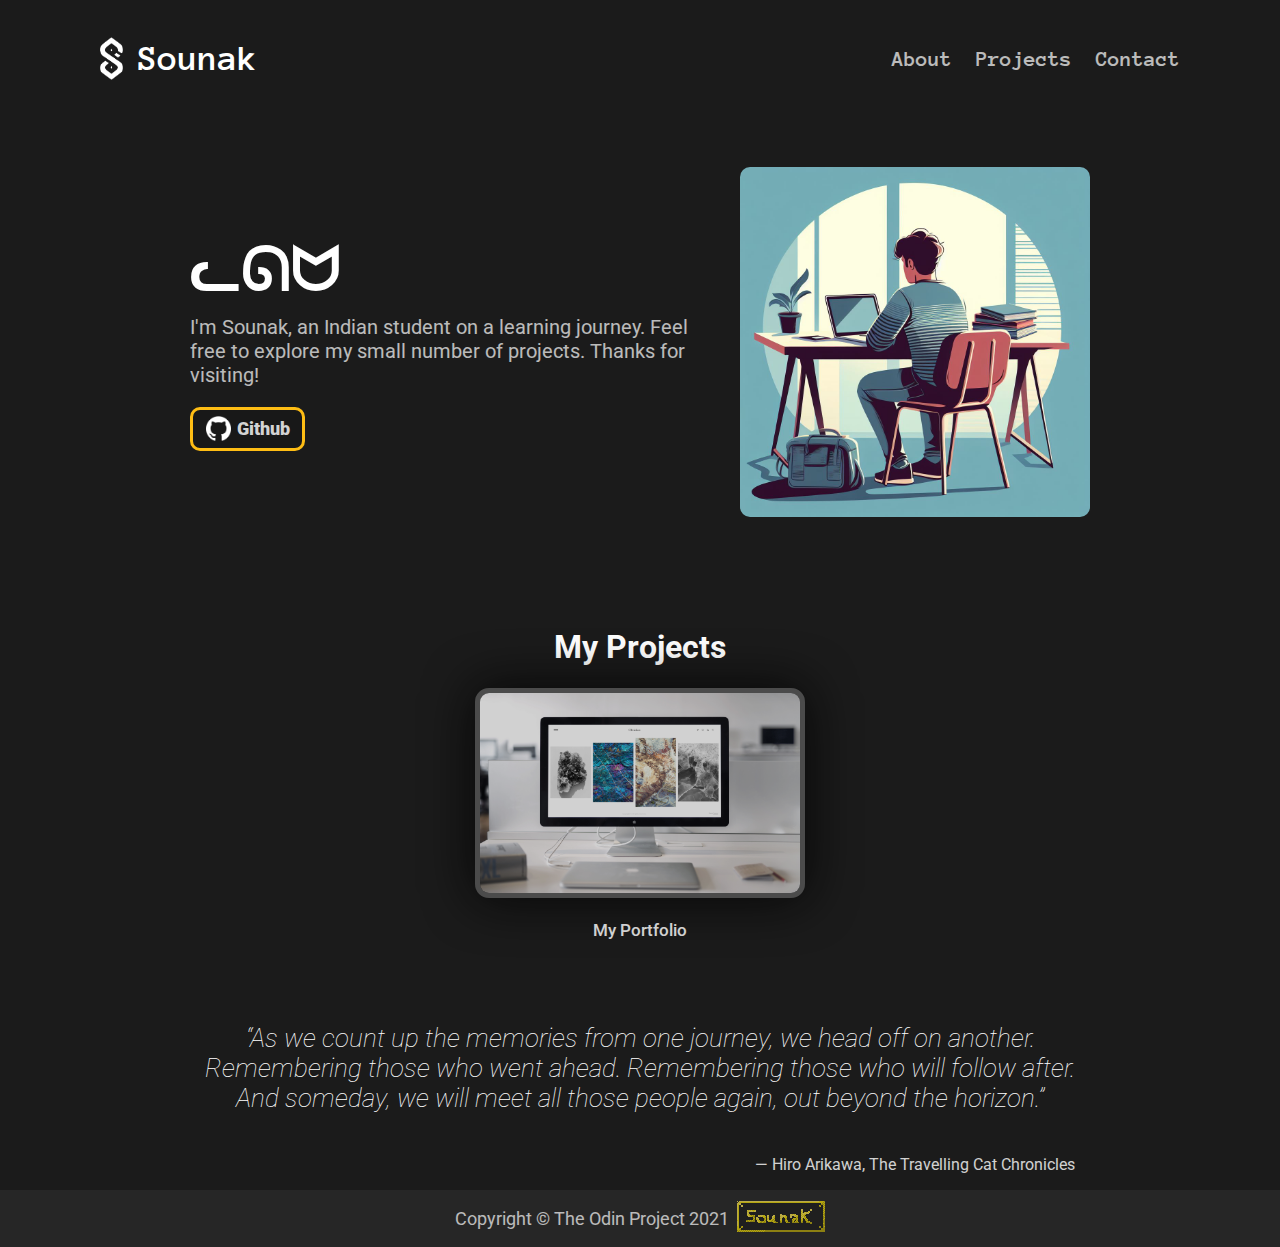
<file: index.html>
<!DOCTYPE html>
<html lang="en">
  <head>
    <meta charset="UTF-8" />
    <meta name="viewport" content="width=device-width, initial-scale=1.0" />
    <link href="style.css" rel="stylesheet" />
    <link href="style2.css" rel="stylesheet" />
    <link href="style3.css" rel="stylesheet" />
    <link href="style4.css" rel="stylesheet" />
    <title>ᓚᘏᗢ</title>
  </head>
  <body>
    <div class="header">
      <div class="full_logo">
        <div class="logo">
          <img src="Images/icon-transformed(2).png" class="logo" />
        </div>
        <a href="#home"><p1 class="header text_logo" id="home"> Sounak </p1></a>
      </div>
      <div>
        <ul class="header_links">
          <li><a href="#" class="about">About</a></li>
          <li><a href="#projects" class="proj">Projects</a></li>
          <li><a href="#" class="contact">Contact</a></li>
        </ul>
      </div>
    </div>
    <div class="intro">
      <div class="top_text">
        <h1 class="hello">ᓚᘏᗢ</h1>
        <p class="introduction">
          I'm Sounak, an Indian student on a learning journey. Feel free to
          explore my small number of projects. Thanks for visiting!
        </p>
        <a
          link
          href="https://github.com/Sounak008/Sounak008.github.io"
          target="_blank"
          ><button class="hero_button">
            <img
              src="Images/github-pages-logo-repository-fork-github-86eddab19cbc3ae293ada0fe0fb9e27d.png"
              height="25px"
              width="25px"
            />Github
          </button></a
        >
      </div>
      <img src="Images/Image_top.jpeg" class="imagetop" />
    </div>
    <div class="projects" id="projects">
      <h1>My Projects</h1>
      <a link href="https://sounak008.github.io"
        ><div class="pro1">
          <img src="Images/Portfolio.jpg" class="portfolio_img" />
          <p>My Portfolio</p>
        </div>
      </a>
    </div>
    <div class="quote">
      <p class="text">
        “As we count up the memories from one journey, we head off on another.
        Remembering those who went ahead. Remembering those who will follow
        after. And someday, we will meet all those people again, out beyond the
        horizon.”
      </p>
      <p class="author">― Hiro Arikawa, The Travelling Cat Chronicles</p>
    </div>
    <div class="footer" style="gap: 8px;">
      <p>Copyright © The Odin Project 2021</p>
      <a link href="https://github.com/Sounak008/"><img src="Images/pixilart-drawing.png"/></a>
    </div>
  </body>
</html>
</file>
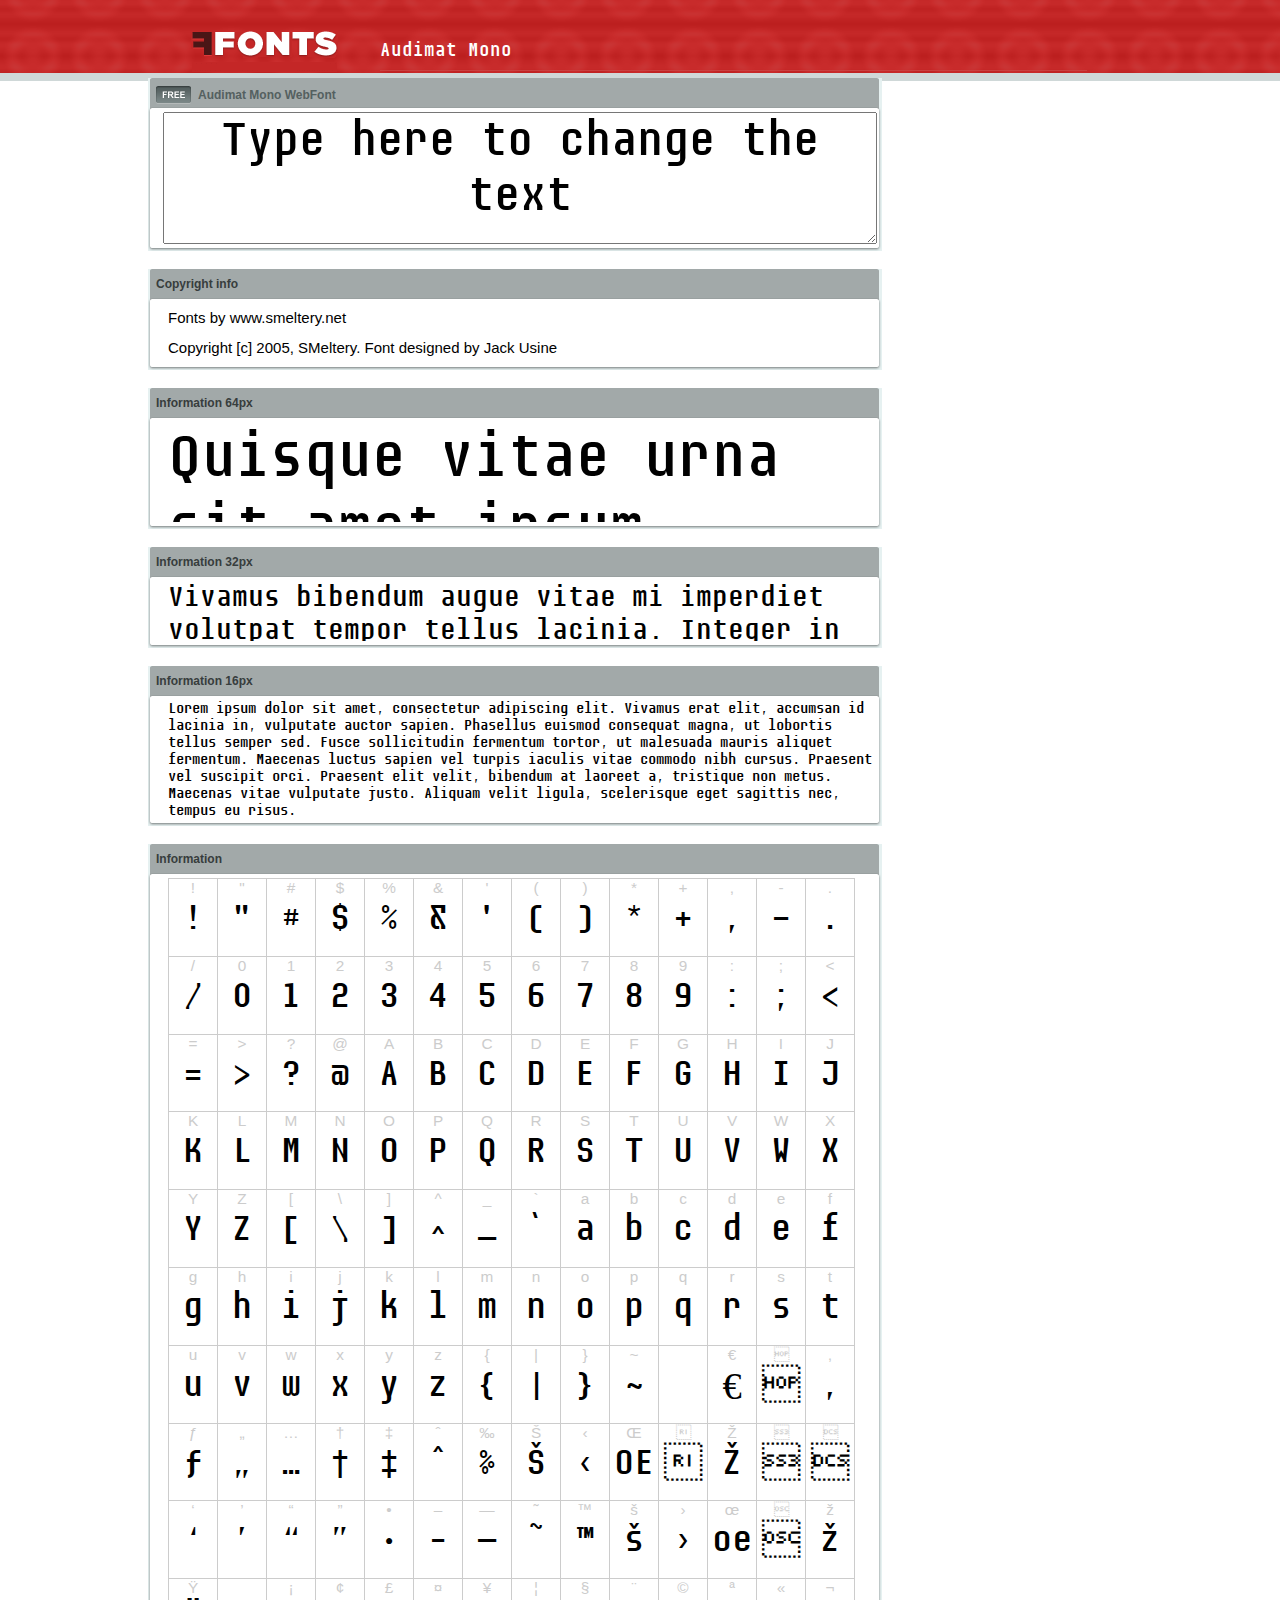
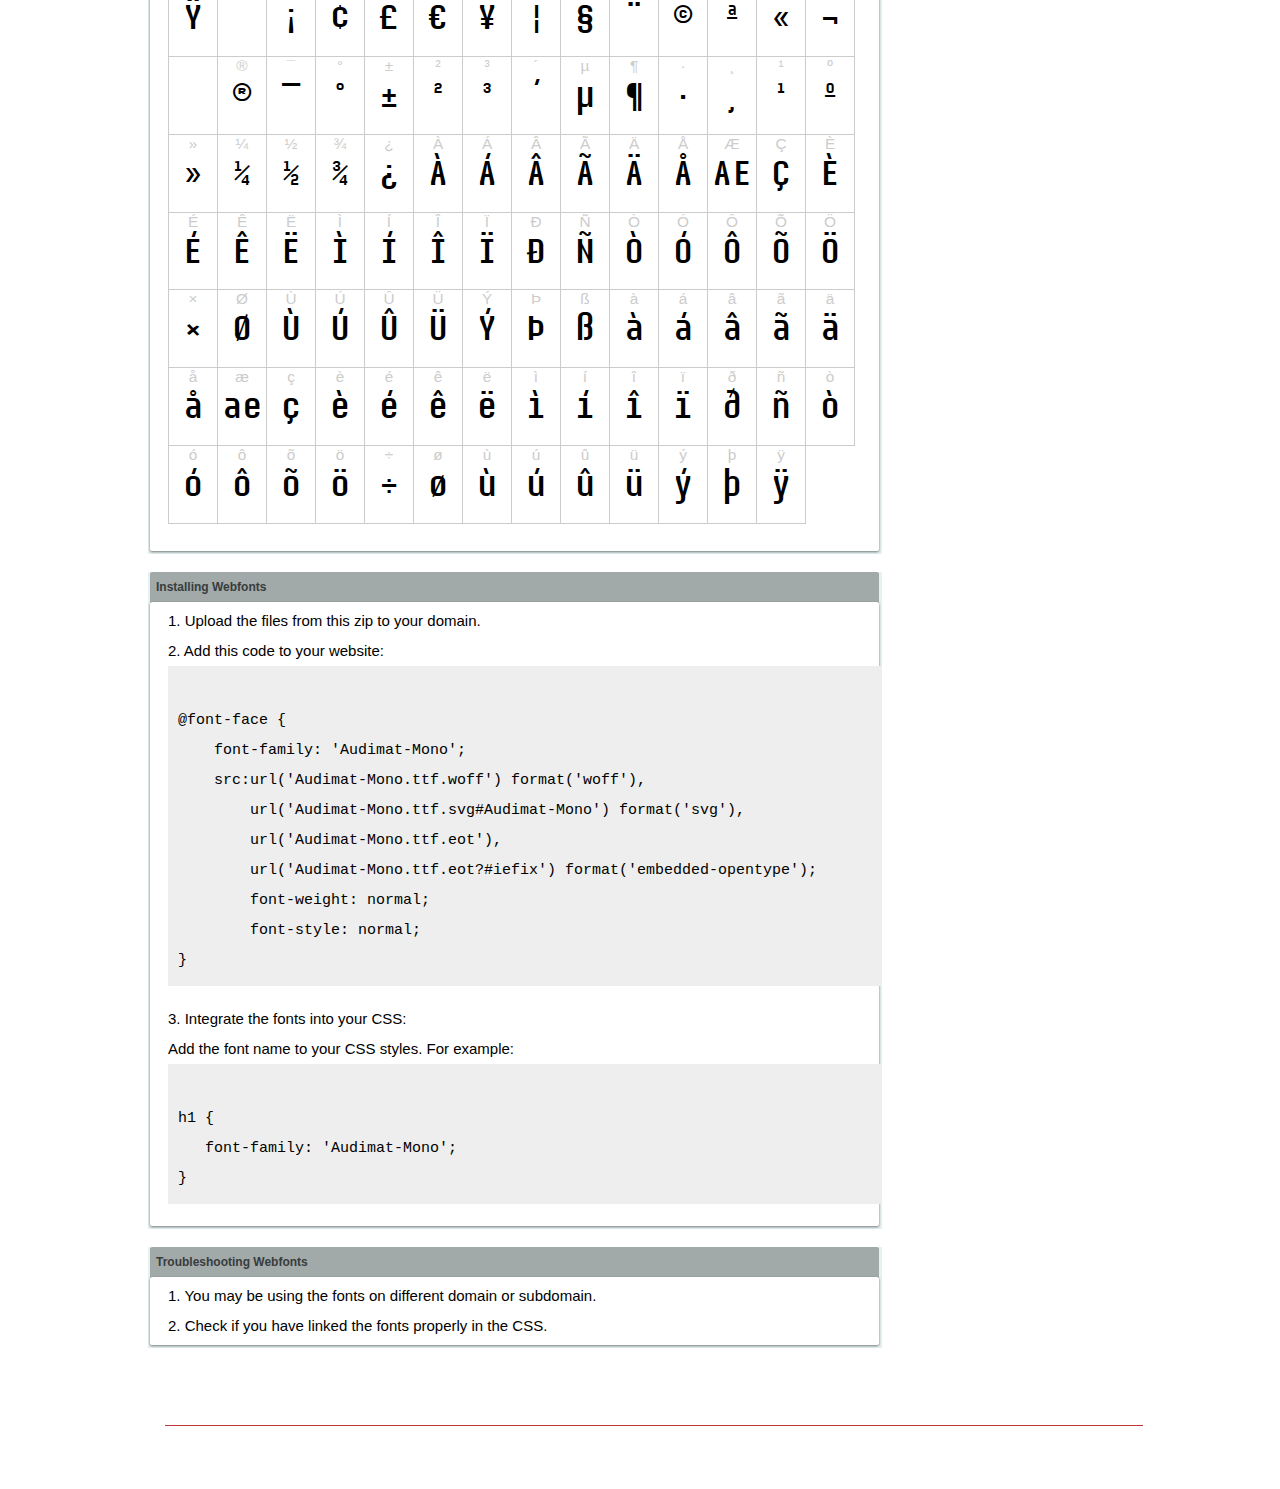
<file: Fonts/webfonts_Audimat-Mono/example.html>
<!DOCTYPE html PUBLIC "-//W3C//DTD XHTML 1.0 Transitional//EN" "http://www.w3.org/TR/xhtml1/DTD/xhtml1-transitional.dtd">
<html xmlns="http://www.w3.org/1999/xhtml">
<head>
<meta http-equiv="Content-Type" content="text/html; charset=UTF-8" />
<title>Audimat Mono WebFont</title>
<meta name="description" content="Audimat Mono WebFont" />
<meta name="keywords" content="Audimat Mono WebFont" />
<style type="text/css">
@font-face {
  font-family: 'Audimat-Mono';
    src:  url('Audimat-Mono.ttf.woff') format('woff'),
    url('Audimat-Mono.ttf.svg#Audimat-Mono') format('svg'),
    url('Audimat-Mono.ttf.eot'),
    url('Audimat-Mono.eot?#iefix') format('embedded-opentype'); 
    font-weight: normal;
    font-style: normal;
}.examplefontl {
  font-family: 'Audimat-Mono';  
  color: black;
}
.examplefont {
  padding-bottom: 2em;
  overflow: hidden; 
  text-align: center;
}
.examplefont div {
  float: left;
  border: 1px solid #ccc;
  text-align: center;
  width: 1.25em;
  height: 2em;
  margin-right: -1px;
  margin-bottom: -1px;
  font-size: 3.2em; 
}
.examplefont div .defaultC {
  color: #ccc;
  font-family: arial, sans-serif;
  font-size: .4em;
  display: block;
}
*{margin:0;padding:0;}
body{margin:0px;padding:0px;background:#FFFFFF url(images/bgtile.gif?1) repeat-x;font-family:Arial, Helvetica, sans-serif;}
#header{background:url(images/headertile.gif);height:73px;margin:0px;overflow:hidden;}
#head{width:707px;float:left;height:31px;margin:39px 0 0 0;padding:0px;color:#ffffff;font-size:15px;border-bottom:1px solid #c94040;overflow:hidden;}
#head a{color:#ffffff;text-decoration:none;}
#headspan1{float:left;}
.container{width:994px;margin:0 auto;padding:0px;overflow:hidden;}
#content{width:734px;margin:5px 0px 0px 5px;float:left;padding:0px;font-size:12px;display:inline;color:#868e8e;overflow:hidden;}
.fontbox{background:url(images/fontboxtile.gif);width:734px;margin:0 0 18px 0;padding:0;overflow:hidden;}
.fontboxtop{background:url(images/fontboxtop.gif) no-repeat top left;height:18px;font-size:12px;color:#373d3d;width:718px;padding:8px;margin:0;overflow:hidden;}
.fontboxtop a{color:#373d3d;text-decoration:none;}
.fontboxspan1{background:url(images/free.gif) no-repeat;padding:2px 0 2px 42px;float:left;}
h6{background:url(images/logo.gif) top left no-repeat;width:230px;height:73px;margin:0px 0px 0px 7px;float:left;}
h6 a{display:block;height:73px;}
h6 a span{display:none;}
h1{display:inline;font-size:12px;font-weight:bold;color:#546060;padding:0px;float:left;}
.btn{border:0;margin:0;background:url('images/button.gif');background-repeat:repeat-x;color:#fff;width:127px;height:28px;font-size:17px;}
.inputsubtmi{border:1px solid #e1ebeb;border-bottom:2px solid #c7d1d1;padding:6px;margin:0 0 8px 0;}
.partner{font-size:16px;font-weight:bold;color:#000000;padding:0px;margin:39px 0px 12px 30px;}
.fontboxspan1notfree{padding:2px 0 2px 42px;float:left;}
#footer{height:123px;margin:0px;padding:0px;background:url(http://www.altfonts.com/images/foottile.gif);}
#foot{width:1005px;height:123px;background:url(http://www.altfonts.com/images/foot.gif) top left no-repeat;margin:0 auto;padding:0px;}
#copyright{height:31px;padding:28px 0 0 118px;margin:0 0 0 27px;border-bottom:1px solid #c33636;font-size:14px;color:#4a1616;}
code {
	white-space: pre;
	background-color: #eee;
	display: block;
	padding: 10px;
	margin-bottom: 18px;
	overflow: auto;
}    
</style>
</head>
<body>
<div id="header">
<div class="container">
<h6><a href="http://webfonts.ffonts.net" title="WebFonts"><span>WebFonts</span></a></h6>
<div id="head">
<span id="headspan1">
   <span style="font-family: 'Audimat-Mono';font-size: 20px; color: white;">Audimat Mono</span> 
</span>
</div>
</div>
</div>
<div class="container">
<div id="content">
<!-- WebFont --> 
<div class="fontbox">
<div class="fontboxtop"><span class="fontboxspan1"><h1>Audimat Mono WebFont</h1></span></div>
 <textarea id="txtAreaTryFont" cols="" rows="2" style="font-family: 'Audimat-Mono';width:97%; font-size: 50px; height: 130px;text-align: center;margin-left: 15px;" 
           onclick="if (this.value=='Type here to change the text') this.value=''">Type here to change the text</textarea>
<img src="images/fontboxbottom.gif" width="734" height="7" alt="" />
</div>
<div class="fontbox">
<div class="fontboxtop"><b>Copyright info</b></div>
<div style="text-align: left;margin-left:20px;color: black;font-size:15px;line-height:200%">
Fonts by www.smeltery.net<br />
Copyright [c] 2005, SMeltery. Font designed by Jack Usine
</div>
<img src="images/fontboxbottom.gif" width="734" height="7" alt="" />
</div>
<div class="fontbox">
<div class="fontboxtop"><b>Information 64px</b></div>
<div style="font-family: 'Audimat-Mono';margin-left:20px;font-size:64px;color:black;float: left;display: inline; overflow: hidden;height:100px;">
 Quisque vitae urna sit amet ipsum lobortis iaculis volutpat sit amet nibh. 
</div>
<img src="images/fontboxbottom.gif" width="734" height="7" alt="" />
</div>
<div class="fontbox">
<div class="fontboxtop"><b>Information 32px</b></div>
<div style="font-family: 'Audimat-Mono';margin-left:20px;font-size:30px;color:black;float: left;display: inline; overflow: hidden;height:60px;">
 Vivamus bibendum augue vitae mi imperdiet volutpat tempor tellus lacinia. Integer in sem et neque iaculis malesuada. 
</div>
<img src="images/fontboxbottom.gif" width="734" height="7" alt="" />
</div>
<div class="fontbox">
<div class="fontboxtop"><b>Information 16px</b></div>
<div style="font-family: 'Audimat-Mono';margin-left:20px;font-size:16px;color:black;float: left;display: inline; overflow: hidden;">
 Lorem ipsum dolor sit amet, consectetur adipiscing elit. Vivamus erat elit, accumsan id lacinia in, vulputate auctor sapien. Phasellus euismod consequat magna, ut lobortis tellus semper sed. Fusce sollicitudin fermentum tortor, ut malesuada mauris aliquet fermentum. Maecenas luctus sapien vel turpis iaculis vitae commodo nibh cursus. Praesent vel suscipit orci. Praesent elit velit, bibendum at laoreet a, tristique non metus. Maecenas vitae vulputate justo. Aliquam velit ligula, scelerisque eget sagittis nec, tempus eu risus. 
</div>
<img src="images/fontboxbottom.gif" width="734" height="7" alt="" />
</div>
<div class="fontbox">
<div class="fontboxtop"><b>Information</b></div>
<div class="examplefont examplefontl" style="text-align: center;margin-left:20px;">
 <div><span class="defaultC">&#33;</span><span>&#33;</span></div><div><span class="defaultC">&#34;</span><span>&#34;</span></div><div><span class="defaultC">&#35;</span><span>&#35;</span></div><div><span class="defaultC">&#36;</span><span>&#36;</span></div><div><span class="defaultC">&#37;</span><span>&#37;</span></div><div><span class="defaultC">&#38;</span><span>&#38;</span></div><div><span class="defaultC">&#39;</span><span>&#39;</span></div><div><span class="defaultC">&#40;</span><span>&#40;</span></div><div><span class="defaultC">&#41;</span><span>&#41;</span></div><div><span class="defaultC">&#42;</span><span>&#42;</span></div><div><span class="defaultC">&#43;</span><span>&#43;</span></div><div><span class="defaultC">&#44;</span><span>&#44;</span></div><div><span class="defaultC">&#45;</span><span>&#45;</span></div><div><span class="defaultC">&#46;</span><span>&#46;</span></div><div><span class="defaultC">&#47;</span><span>&#47;</span></div><div><span class="defaultC">&#48;</span><span>&#48;</span></div><div><span class="defaultC">&#49;</span><span>&#49;</span></div><div><span class="defaultC">&#50;</span><span>&#50;</span></div><div><span class="defaultC">&#51;</span><span>&#51;</span></div><div><span class="defaultC">&#52;</span><span>&#52;</span></div><div><span class="defaultC">&#53;</span><span>&#53;</span></div><div><span class="defaultC">&#54;</span><span>&#54;</span></div><div><span class="defaultC">&#55;</span><span>&#55;</span></div><div><span class="defaultC">&#56;</span><span>&#56;</span></div><div><span class="defaultC">&#57;</span><span>&#57;</span></div><div><span class="defaultC">&#58;</span><span>&#58;</span></div><div><span class="defaultC">&#59;</span><span>&#59;</span></div><div><span class="defaultC">&#60;</span><span>&#60;</span></div><div><span class="defaultC">&#61;</span><span>&#61;</span></div><div><span class="defaultC">&#62;</span><span>&#62;</span></div><div><span class="defaultC">&#63;</span><span>&#63;</span></div><div><span class="defaultC">&#64;</span><span>&#64;</span></div><div><span class="defaultC">&#65;</span><span>&#65;</span></div><div><span class="defaultC">&#66;</span><span>&#66;</span></div><div><span class="defaultC">&#67;</span><span>&#67;</span></div><div><span class="defaultC">&#68;</span><span>&#68;</span></div><div><span class="defaultC">&#69;</span><span>&#69;</span></div><div><span class="defaultC">&#70;</span><span>&#70;</span></div><div><span class="defaultC">&#71;</span><span>&#71;</span></div><div><span class="defaultC">&#72;</span><span>&#72;</span></div><div><span class="defaultC">&#73;</span><span>&#73;</span></div><div><span class="defaultC">&#74;</span><span>&#74;</span></div><div><span class="defaultC">&#75;</span><span>&#75;</span></div><div><span class="defaultC">&#76;</span><span>&#76;</span></div><div><span class="defaultC">&#77;</span><span>&#77;</span></div><div><span class="defaultC">&#78;</span><span>&#78;</span></div><div><span class="defaultC">&#79;</span><span>&#79;</span></div><div><span class="defaultC">&#80;</span><span>&#80;</span></div><div><span class="defaultC">&#81;</span><span>&#81;</span></div><div><span class="defaultC">&#82;</span><span>&#82;</span></div><div><span class="defaultC">&#83;</span><span>&#83;</span></div><div><span class="defaultC">&#84;</span><span>&#84;</span></div><div><span class="defaultC">&#85;</span><span>&#85;</span></div><div><span class="defaultC">&#86;</span><span>&#86;</span></div><div><span class="defaultC">&#87;</span><span>&#87;</span></div><div><span class="defaultC">&#88;</span><span>&#88;</span></div><div><span class="defaultC">&#89;</span><span>&#89;</span></div><div><span class="defaultC">&#90;</span><span>&#90;</span></div><div><span class="defaultC">&#91;</span><span>&#91;</span></div><div><span class="defaultC">&#92;</span><span>&#92;</span></div><div><span class="defaultC">&#93;</span><span>&#93;</span></div><div><span class="defaultC">&#94;</span><span>&#94;</span></div><div><span class="defaultC">&#95;</span><span>&#95;</span></div><div><span class="defaultC">&#96;</span><span>&#96;</span></div><div><span class="defaultC">&#97;</span><span>&#97;</span></div><div><span class="defaultC">&#98;</span><span>&#98;</span></div><div><span class="defaultC">&#99;</span><span>&#99;</span></div><div><span class="defaultC">&#100;</span><span>&#100;</span></div><div><span class="defaultC">&#101;</span><span>&#101;</span></div><div><span class="defaultC">&#102;</span><span>&#102;</span></div><div><span class="defaultC">&#103;</span><span>&#103;</span></div><div><span class="defaultC">&#104;</span><span>&#104;</span></div><div><span class="defaultC">&#105;</span><span>&#105;</span></div><div><span class="defaultC">&#106;</span><span>&#106;</span></div><div><span class="defaultC">&#107;</span><span>&#107;</span></div><div><span class="defaultC">&#108;</span><span>&#108;</span></div><div><span class="defaultC">&#109;</span><span>&#109;</span></div><div><span class="defaultC">&#110;</span><span>&#110;</span></div><div><span class="defaultC">&#111;</span><span>&#111;</span></div><div><span class="defaultC">&#112;</span><span>&#112;</span></div><div><span class="defaultC">&#113;</span><span>&#113;</span></div><div><span class="defaultC">&#114;</span><span>&#114;</span></div><div><span class="defaultC">&#115;</span><span>&#115;</span></div><div><span class="defaultC">&#116;</span><span>&#116;</span></div><div><span class="defaultC">&#117;</span><span>&#117;</span></div><div><span class="defaultC">&#118;</span><span>&#118;</span></div><div><span class="defaultC">&#119;</span><span>&#119;</span></div><div><span class="defaultC">&#120;</span><span>&#120;</span></div><div><span class="defaultC">&#121;</span><span>&#121;</span></div><div><span class="defaultC">&#122;</span><span>&#122;</span></div><div><span class="defaultC">&#123;</span><span>&#123;</span></div><div><span class="defaultC">&#124;</span><span>&#124;</span></div><div><span class="defaultC">&#125;</span><span>&#125;</span></div><div><span class="defaultC">&#126;</span><span>&#126;</span></div><div><span class="defaultC">&#127;</span><span>&#127;</span></div><div><span class="defaultC">&#128;</span><span>&#128;</span></div><div><span class="defaultC">&#129;</span><span>&#129;</span></div><div><span class="defaultC">&#130;</span><span>&#130;</span></div><div><span class="defaultC">&#131;</span><span>&#131;</span></div><div><span class="defaultC">&#132;</span><span>&#132;</span></div><div><span class="defaultC">&#133;</span><span>&#133;</span></div><div><span class="defaultC">&#134;</span><span>&#134;</span></div><div><span class="defaultC">&#135;</span><span>&#135;</span></div><div><span class="defaultC">&#136;</span><span>&#136;</span></div><div><span class="defaultC">&#137;</span><span>&#137;</span></div><div><span class="defaultC">&#138;</span><span>&#138;</span></div><div><span class="defaultC">&#139;</span><span>&#139;</span></div><div><span class="defaultC">&#140;</span><span>&#140;</span></div><div><span class="defaultC">&#141;</span><span>&#141;</span></div><div><span class="defaultC">&#142;</span><span>&#142;</span></div><div><span class="defaultC">&#143;</span><span>&#143;</span></div><div><span class="defaultC">&#144;</span><span>&#144;</span></div><div><span class="defaultC">&#145;</span><span>&#145;</span></div><div><span class="defaultC">&#146;</span><span>&#146;</span></div><div><span class="defaultC">&#147;</span><span>&#147;</span></div><div><span class="defaultC">&#148;</span><span>&#148;</span></div><div><span class="defaultC">&#149;</span><span>&#149;</span></div><div><span class="defaultC">&#150;</span><span>&#150;</span></div><div><span class="defaultC">&#151;</span><span>&#151;</span></div><div><span class="defaultC">&#152;</span><span>&#152;</span></div><div><span class="defaultC">&#153;</span><span>&#153;</span></div><div><span class="defaultC">&#154;</span><span>&#154;</span></div><div><span class="defaultC">&#155;</span><span>&#155;</span></div><div><span class="defaultC">&#156;</span><span>&#156;</span></div><div><span class="defaultC">&#157;</span><span>&#157;</span></div><div><span class="defaultC">&#158;</span><span>&#158;</span></div><div><span class="defaultC">&#159;</span><span>&#159;</span></div><div><span class="defaultC">&#160;</span><span>&#160;</span></div><div><span class="defaultC">&#161;</span><span>&#161;</span></div><div><span class="defaultC">&#162;</span><span>&#162;</span></div><div><span class="defaultC">&#163;</span><span>&#163;</span></div><div><span class="defaultC">&#164;</span><span>&#164;</span></div><div><span class="defaultC">&#165;</span><span>&#165;</span></div><div><span class="defaultC">&#166;</span><span>&#166;</span></div><div><span class="defaultC">&#167;</span><span>&#167;</span></div><div><span class="defaultC">&#168;</span><span>&#168;</span></div><div><span class="defaultC">&#169;</span><span>&#169;</span></div><div><span class="defaultC">&#170;</span><span>&#170;</span></div><div><span class="defaultC">&#171;</span><span>&#171;</span></div><div><span class="defaultC">&#172;</span><span>&#172;</span></div><div><span class="defaultC">&#173;</span><span>&#173;</span></div><div><span class="defaultC">&#174;</span><span>&#174;</span></div><div><span class="defaultC">&#175;</span><span>&#175;</span></div><div><span class="defaultC">&#176;</span><span>&#176;</span></div><div><span class="defaultC">&#177;</span><span>&#177;</span></div><div><span class="defaultC">&#178;</span><span>&#178;</span></div><div><span class="defaultC">&#179;</span><span>&#179;</span></div><div><span class="defaultC">&#180;</span><span>&#180;</span></div><div><span class="defaultC">&#181;</span><span>&#181;</span></div><div><span class="defaultC">&#182;</span><span>&#182;</span></div><div><span class="defaultC">&#183;</span><span>&#183;</span></div><div><span class="defaultC">&#184;</span><span>&#184;</span></div><div><span class="defaultC">&#185;</span><span>&#185;</span></div><div><span class="defaultC">&#186;</span><span>&#186;</span></div><div><span class="defaultC">&#187;</span><span>&#187;</span></div><div><span class="defaultC">&#188;</span><span>&#188;</span></div><div><span class="defaultC">&#189;</span><span>&#189;</span></div><div><span class="defaultC">&#190;</span><span>&#190;</span></div><div><span class="defaultC">&#191;</span><span>&#191;</span></div><div><span class="defaultC">&#192;</span><span>&#192;</span></div><div><span class="defaultC">&#193;</span><span>&#193;</span></div><div><span class="defaultC">&#194;</span><span>&#194;</span></div><div><span class="defaultC">&#195;</span><span>&#195;</span></div><div><span class="defaultC">&#196;</span><span>&#196;</span></div><div><span class="defaultC">&#197;</span><span>&#197;</span></div><div><span class="defaultC">&#198;</span><span>&#198;</span></div><div><span class="defaultC">&#199;</span><span>&#199;</span></div><div><span class="defaultC">&#200;</span><span>&#200;</span></div><div><span class="defaultC">&#201;</span><span>&#201;</span></div><div><span class="defaultC">&#202;</span><span>&#202;</span></div><div><span class="defaultC">&#203;</span><span>&#203;</span></div><div><span class="defaultC">&#204;</span><span>&#204;</span></div><div><span class="defaultC">&#205;</span><span>&#205;</span></div><div><span class="defaultC">&#206;</span><span>&#206;</span></div><div><span class="defaultC">&#207;</span><span>&#207;</span></div><div><span class="defaultC">&#208;</span><span>&#208;</span></div><div><span class="defaultC">&#209;</span><span>&#209;</span></div><div><span class="defaultC">&#210;</span><span>&#210;</span></div><div><span class="defaultC">&#211;</span><span>&#211;</span></div><div><span class="defaultC">&#212;</span><span>&#212;</span></div><div><span class="defaultC">&#213;</span><span>&#213;</span></div><div><span class="defaultC">&#214;</span><span>&#214;</span></div><div><span class="defaultC">&#215;</span><span>&#215;</span></div><div><span class="defaultC">&#216;</span><span>&#216;</span></div><div><span class="defaultC">&#217;</span><span>&#217;</span></div><div><span class="defaultC">&#218;</span><span>&#218;</span></div><div><span class="defaultC">&#219;</span><span>&#219;</span></div><div><span class="defaultC">&#220;</span><span>&#220;</span></div><div><span class="defaultC">&#221;</span><span>&#221;</span></div><div><span class="defaultC">&#222;</span><span>&#222;</span></div><div><span class="defaultC">&#223;</span><span>&#223;</span></div><div><span class="defaultC">&#224;</span><span>&#224;</span></div><div><span class="defaultC">&#225;</span><span>&#225;</span></div><div><span class="defaultC">&#226;</span><span>&#226;</span></div><div><span class="defaultC">&#227;</span><span>&#227;</span></div><div><span class="defaultC">&#228;</span><span>&#228;</span></div><div><span class="defaultC">&#229;</span><span>&#229;</span></div><div><span class="defaultC">&#230;</span><span>&#230;</span></div><div><span class="defaultC">&#231;</span><span>&#231;</span></div><div><span class="defaultC">&#232;</span><span>&#232;</span></div><div><span class="defaultC">&#233;</span><span>&#233;</span></div><div><span class="defaultC">&#234;</span><span>&#234;</span></div><div><span class="defaultC">&#235;</span><span>&#235;</span></div><div><span class="defaultC">&#236;</span><span>&#236;</span></div><div><span class="defaultC">&#237;</span><span>&#237;</span></div><div><span class="defaultC">&#238;</span><span>&#238;</span></div><div><span class="defaultC">&#239;</span><span>&#239;</span></div><div><span class="defaultC">&#240;</span><span>&#240;</span></div><div><span class="defaultC">&#241;</span><span>&#241;</span></div><div><span class="defaultC">&#242;</span><span>&#242;</span></div><div><span class="defaultC">&#243;</span><span>&#243;</span></div><div><span class="defaultC">&#244;</span><span>&#244;</span></div><div><span class="defaultC">&#245;</span><span>&#245;</span></div><div><span class="defaultC">&#246;</span><span>&#246;</span></div><div><span class="defaultC">&#247;</span><span>&#247;</span></div><div><span class="defaultC">&#248;</span><span>&#248;</span></div><div><span class="defaultC">&#249;</span><span>&#249;</span></div><div><span class="defaultC">&#250;</span><span>&#250;</span></div><div><span class="defaultC">&#251;</span><span>&#251;</span></div><div><span class="defaultC">&#252;</span><span>&#252;</span></div><div><span class="defaultC">&#253;</span><span>&#253;</span></div><div><span class="defaultC">&#254;</span><span>&#254;</span></div><div><span class="defaultC">&#255;</span><span>&#255;</span></div> 
</div>
<img src="images/fontboxbottom.gif" width="734" height="7" alt="" />
</div>
<div class="fontbox">
<div class="fontboxtop"><b>Installing Webfonts</b></div>
<div style="text-align: left;margin-left:20px;color: black;font-size:15px;line-height:200%">
1. Upload the files from this zip to your domain.<br />
2. Add this code to your website:<br />
<code>
@font-face {
    font-family: 'Audimat-Mono';
    src:url('Audimat-Mono.ttf.woff') format('woff'),
        url('Audimat-Mono.ttf.svg#Audimat-Mono') format('svg'),
        url('Audimat-Mono.ttf.eot'),
        url('Audimat-Mono.ttf.eot?#iefix') format('embedded-opentype'); 
        font-weight: normal;
        font-style: normal;
}
</code>
3. Integrate the fonts into your CSS:<br />
Add the font name to your CSS styles. For example:
<code>
h1 { 
   font-family: 'Audimat-Mono';
}  
</code>
</div>
<img src="images/fontboxbottom.gif" width="734" height="7" alt="" />
</div>
<div class="fontbox">
<div class="fontboxtop"><b>Troubleshooting Webfonts</b></div>
<div style="text-align: left;margin-left:20px;color: black;font-size:15px;line-height:200%">
1. You may be using the fonts on different domain or subdomain.<Br />
2. Check if you have linked the fonts properly in the CSS.<Br />
</div>
<img src="images/fontboxbottom.gif" width="734" height="7" alt="" />
</div>
</div>
</div>
<div id="footer">
<div id="foot">
<div id="copyright" style="font-size:11px;color:white;">&copy; - <a href="http://www.ffonts.net" title="Free Fonts" style="color:white;">Free Fonts by www.FFonts.net</a> - </div>
</div>
</div>

</body>
</html>
</file>
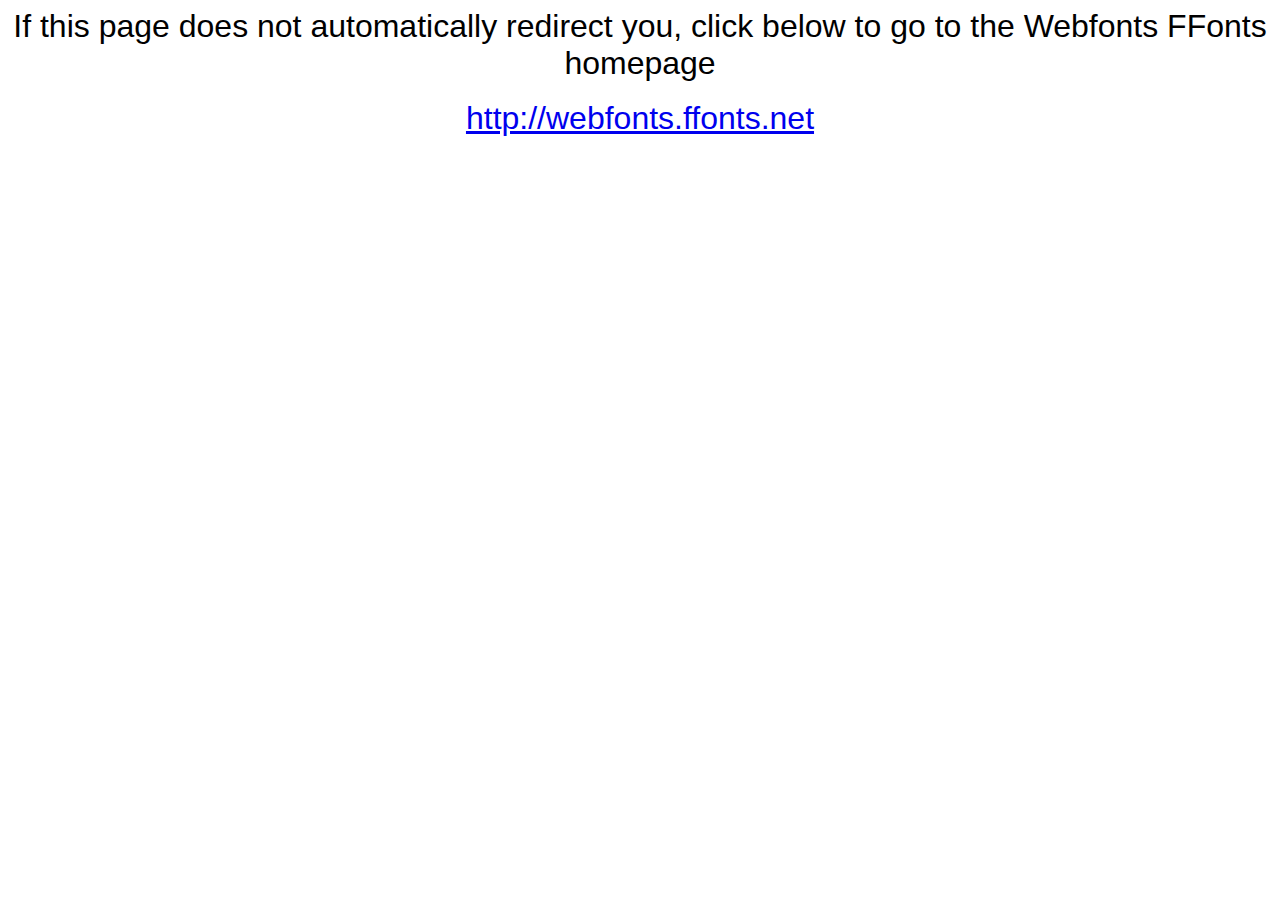
<file: Fonts/webfonts_Audimat-Mono/webfonts.ffonts.net.htm>
<HTML>
<HEAD>
<TITLE>Webfonts www.FFonts.net - Redirect</TITLE>
<meta http-equiv="refresh" content="1;url=http://webfonts.ffonts.net">
<script language="javascript">
<!-- 
//location.replace("http://webfonts.ffonts.net");
-->
</script>
</HEAD>

<BODY>
<CENTER>

<FONT FACE="Arial, Sans Serif, Verdana" SIZE=6>If this page does not automatically redirect you, click below to go to the Webfonts FFonts homepage</FONT>
<BR><BR>
<FONT FACE="Arial, Sans Serif, Verdana" SIZE=6><A HREF="http://webfonts.ffonts.net" TARGET="_top">http://webfonts.ffonts.net</A></FONT>

</CENTER>
</BODY>
</HTML>
</file>
<file: style.css>
@font-face {
  font-family: AnonymousPro;
  src: url(Fonts/AnonymousPro-1_002/AnonymousPro-1.002.001/Anonymous\ Pro\ B.woff);
}

body {
  margin: 0;
  min-height: 100vh;
}

.header {
  display: flex;
  font-family: AnonymousPro;
  font-size: 37px;
  color: white;
  background-color: rgb(27, 27, 27);
  margin: auto;
  padding: 20px 100px;
  align-items: center;
  padding-right: 0;
  max-width: 100vw;
  box-shadow: 0 6px 20px 0 rgba(0, 0, 0, 0.19);
  transition: 0.2s;
}

.header_links {
  display: flex;
  flex-direction: row;
  font-size: 22px;
  gap: 24px;
  margin: 0;
  color: white;
  margin-right: auto;
  padding-right: 100px;
  opacity: 0.7;
}

.logo {
  height: 43px;
  width: 23px;
}
ul {
  list-style-type: none;
}

a {
  text-decoration: none;
  color: inherit;
}
.full_logo {
  gap: 15px;
  display: flex;
  align-items: center;
  margin-right: auto;
}

.header.text_logo {
  padding-left: 0;
  display: flex;
}

.text_logo {
  box-shadow: none;
}
html {
  background-color: rgb(27,27,27);
}

.header:hover, .about:hover, .proj:hover, .contact:hover {
  color: #febd14;
  opacity: 1;
}

.proj, .about, .contact {
  transition: 0.2s;
}
</file>
<file: style2.css>
@import url("https://fonts.googleapis.com/css2?family=Roboto:wght@900&display=swap");
@import url("https://fonts.googleapis.com/css2?family=Roboto&display=swap");
@font-face {
  font-family: AnonymousPro;
  src: url(Fonts/AnonymousPro-1_002/AnonymousPro-1.002.001/Anonymous\ Pro\ B.woff);
}
.intro {
  background-color: rgb(27, 27, 27);
  font-family: "Roboto", sans-serif;
  padding: 50px;
  justify-content: center;
  align-items: center;
  display: flex;
}
.hello {
  display: flex;
  flex-direction: row;
  color: white;
  margin: 0;
  font-size: 60px;
  font-weight: 900;
  margin-bottom: 10px;
}

.imagetop {
  display: flex;
  width: 350px;
  height: 350px;
  border-radius: 10px;
}

.introduction {
  opacity: 0.7;
  margin: 0;
  max-width: 900px;
  display: flex;
  flex-direction: row;
  color: white;
  font-size: 20px;
  margin-bottom: 20px;
}

.top_text {
  margin-right: 50px;
  flex-basis: 500px;
  text-align: left;
}

.hero_button {
  font-family: Roboto;
  width: 115px;
  margin: 0;
  font-size: 18px;
  font-weight: 900;
  padding: 6.5px;
  align-items: center;
  display: flex;
  justify-content: center;
  border-radius: 10px;
  border: 3px solid #febd14;
  background-color: rgb(24, 24, 24);
  color: lightgray;
  transition: color 0.5s, border-color 0.5s;
  gap: 6px;
}

.hero_button:hover {
  border-color: grey;
  color: #febd14;
  cursor: pointer;
}
</file>
<file: style3.css>
@import url("https://fonts.googleapis.com/css2?family=Roboto&display=swap");
.projects {
  display: flex;
  font-family: "Roboto", sans-serif;
  flex-wrap: wrap;
  justify-content: center;
  align-items: center;
  flex-direction: column;
  background-color: rgb(27, 27, 27);
  color: white;
  padding: 40px;
}

.portfolio_img {
  height: 200px;
  width: 320px;
  border-radius: 14px;
  border: 5px solid rgb(87, 87, 87);
  box-shadow: 0 0 50px rgb(0, 0, 0);
  transition: 0.5s;
  margin-bottom: 0;
}

.pro1 {
  display: flex;
  gap: 5px;
  flex-direction: column;
  justify-content: center;
  align-items: center;
  font-size: 17px;
  color: white;
  font-weight: 500;
  opacity: 0.8;
  margin: 0;
}

.portfolio_img:hover {
  border-color: #febd14;
  cursor: pointer;
}
</file>
<file: style4.css>
@import url('https://fonts.googleapis.com/css2?family=Roboto:ital,wght@1,300&display=swap');
.quote {
    display: flex;
    flex-direction: column;
    padding-top: 0;
    padding-bottom: 0;
    padding-left: 200px;
    padding-right: 200px;
    font-family: "Roboto", sans-serif;
}

.text {
    color: white;
    text-align: center;
    font-size: 26px;
    font-style: italic;
    font-weight: lighter;
}
.author {
    color: white;
    margin-left: 300px;
    margin-right: 5px;
    text-align: right;
    opacity: 0.8;
}

.footer {
    display: flex;
    background-color: rgb(43, 43, 43);
    font-family: 'Roboto', sans-serif;
    font-size: 18px;
    color: white;
    opacity: 0.7;
    text-align: center;
    justify-content: center;
    align-items: center;
    margin: 0;
    padding: 0;
}
</file>
